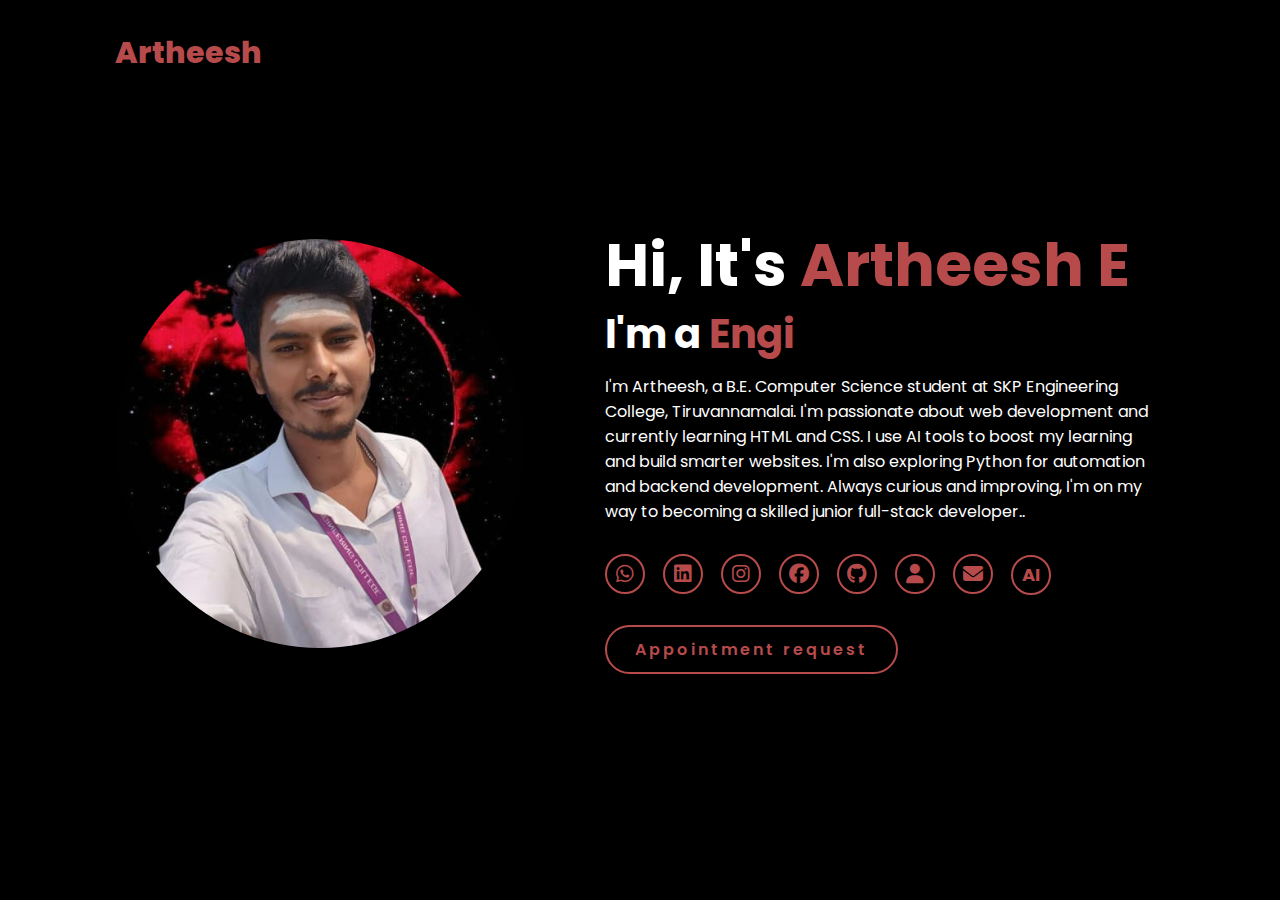
<file: Artheesh Appointment request/index.html>
<!DOCTYPE html>
<html lang="en">
<head>
    <meta charset="UTF-8">
    <meta name="viewport" content="width=device-width, initial-scale=1.0">
    <link rel="stylesheet" href="https://cdnjs.cloudflare.com/ajax/libs/font-awesome/6.5.2/css/all.min.css">
    <link rel="stylesheet" href="style.css">
    <title>Artheesh Portfolio</title>
</head>
<body>
    <header>
        <a href="12" class="logo">Artheesh</a>
        <div class="hamburger">
            <i class="fas fa-bars"></i>
        </div> 
        </header>
        <section class="home">
        <div class="home-img">
            <img src="10.jpg" alt="">
         <a href="12" class="logo"></a>
        </div>
        <div class="home-content">
            <h1>Hi, It's <span>Artheesh E</span></h1>
            <h3 class="typing-text">I'm a <span id="typing"></span></h3>
            <p>I'm Artheesh, a B.E. Computer Science student at SKP Engineering College, Tiruvannamalai. I'm passionate about web development and currently learning HTML and CSS. I use AI tools to boost my learning and build smarter websites. I'm also exploring Python for automation and backend development. Always curious and improving, I'm on my way to becoming a skilled junior full-stack developer..</p>
            <div class="social-icons">
                 <a href="https://wa.me/qr/3GW3UJ4W5OEGH1"><i class="fa-brands fa-whatsapp"></i></a>
                 <a href="https://www.linkedin.com/in/artheesh1122003?utm_source=share&utm_campaign=share_via&utm_content=profile&utm_medium=android_app"><i class="fa-brands fa-linkedin"></i></a>
                 <a href="https://www.instagram.com/artheesh1122003?igsh=MWdlYzVpN3MxbXkydA=="><i class="fa-brands fa-instagram"></i></a>
                 <a href="https://www.facebook.com/eartheesh.artheesh?mibextid=ZbWKwL"><i class="fa-brands fa-facebook"></i></a>
                 <a href="https://github.com/"><i class="fa-brands fa-github"></i></a>
                 <a href="https://artheesh1122003.netlify.app"><i class="fa-solid fa-user"></i></a>
                 <a href="https://mail.google.com/mail/u/0/#inbox?compose=new"><i class="fa-solid fa-envelope"></i></a>
                 <a href="https://www.jotform.com/agent/0196fde827e67c7ab200f0f87fda87f8921e"><span style="font-weight: bold; font-size: 18px;">AI</span></a>
            </div>
            <a href="https://www.jotform.com/agent/0196fde827e67c7ab200f0f87fda87f8921e" class="btn">Appointment request</a>
        </div>
    </section>
    <script src="script.js"></script>
</body>
</html>
</file>
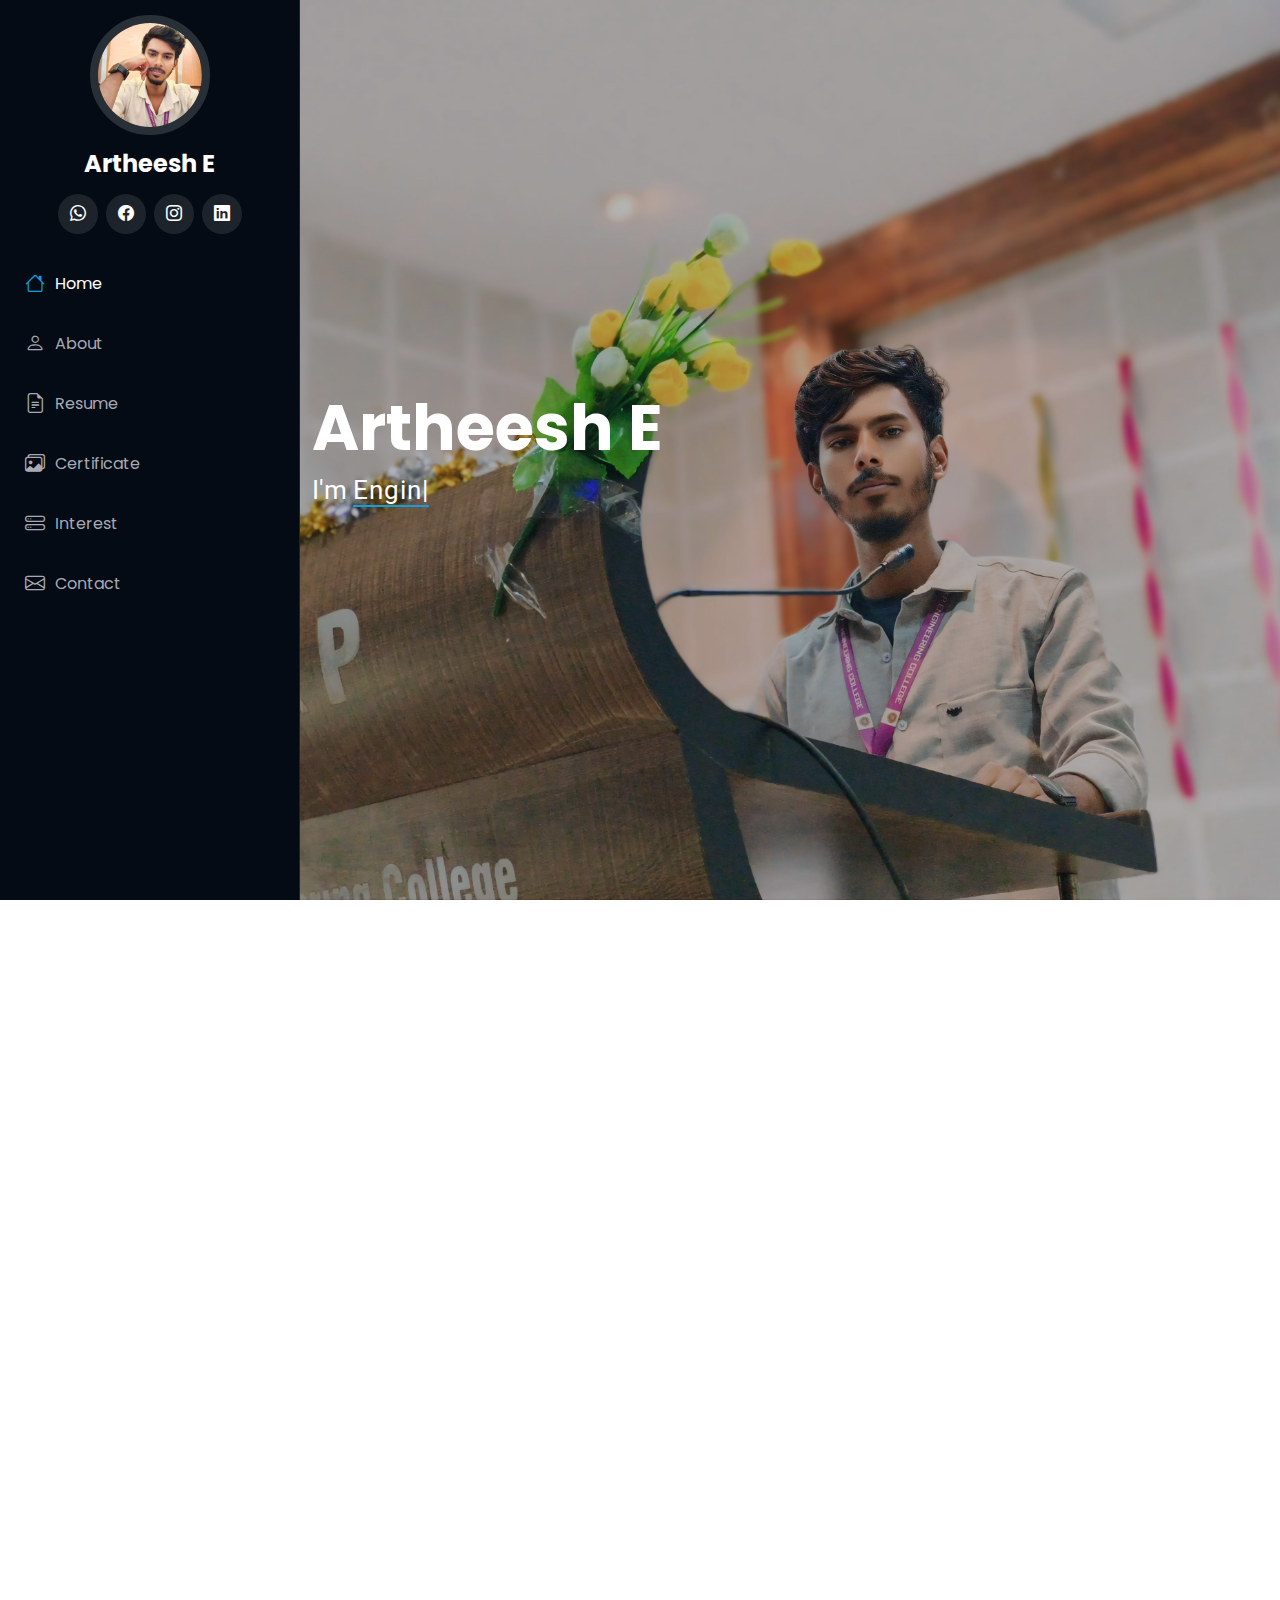
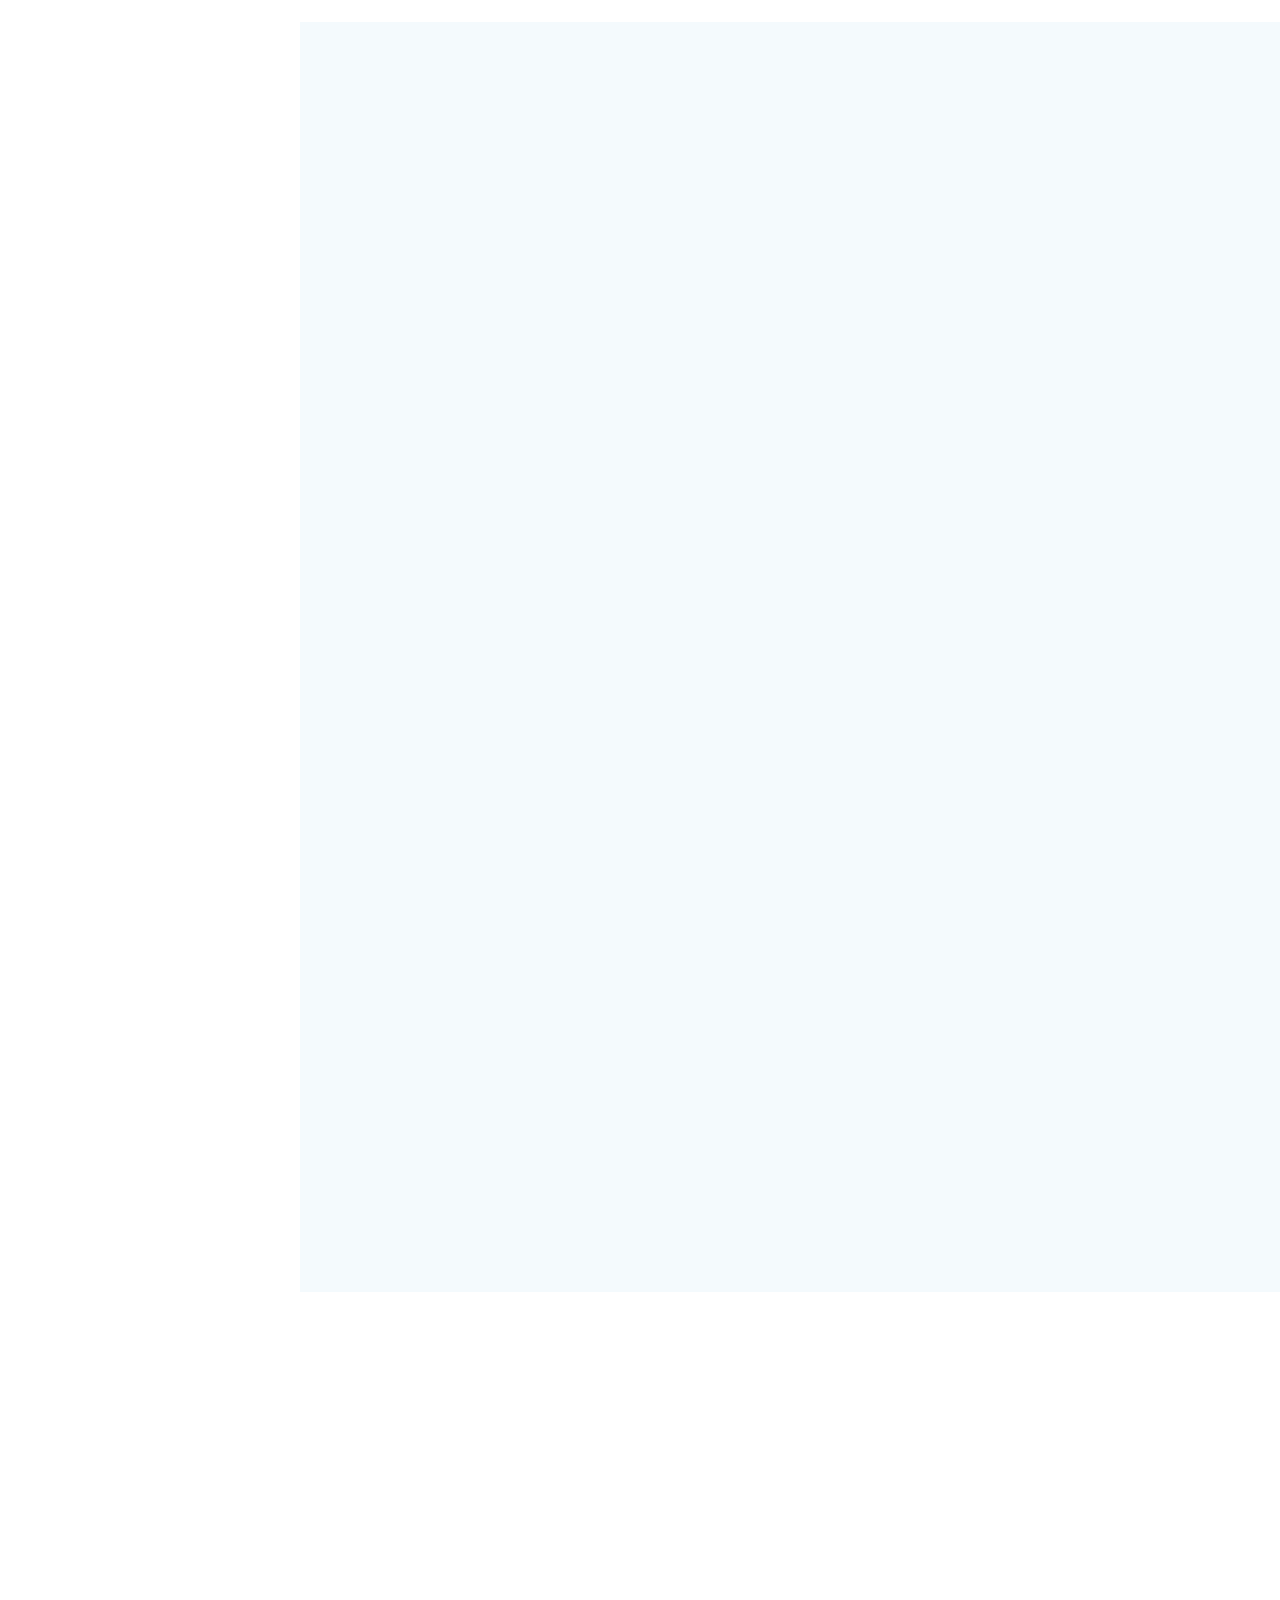
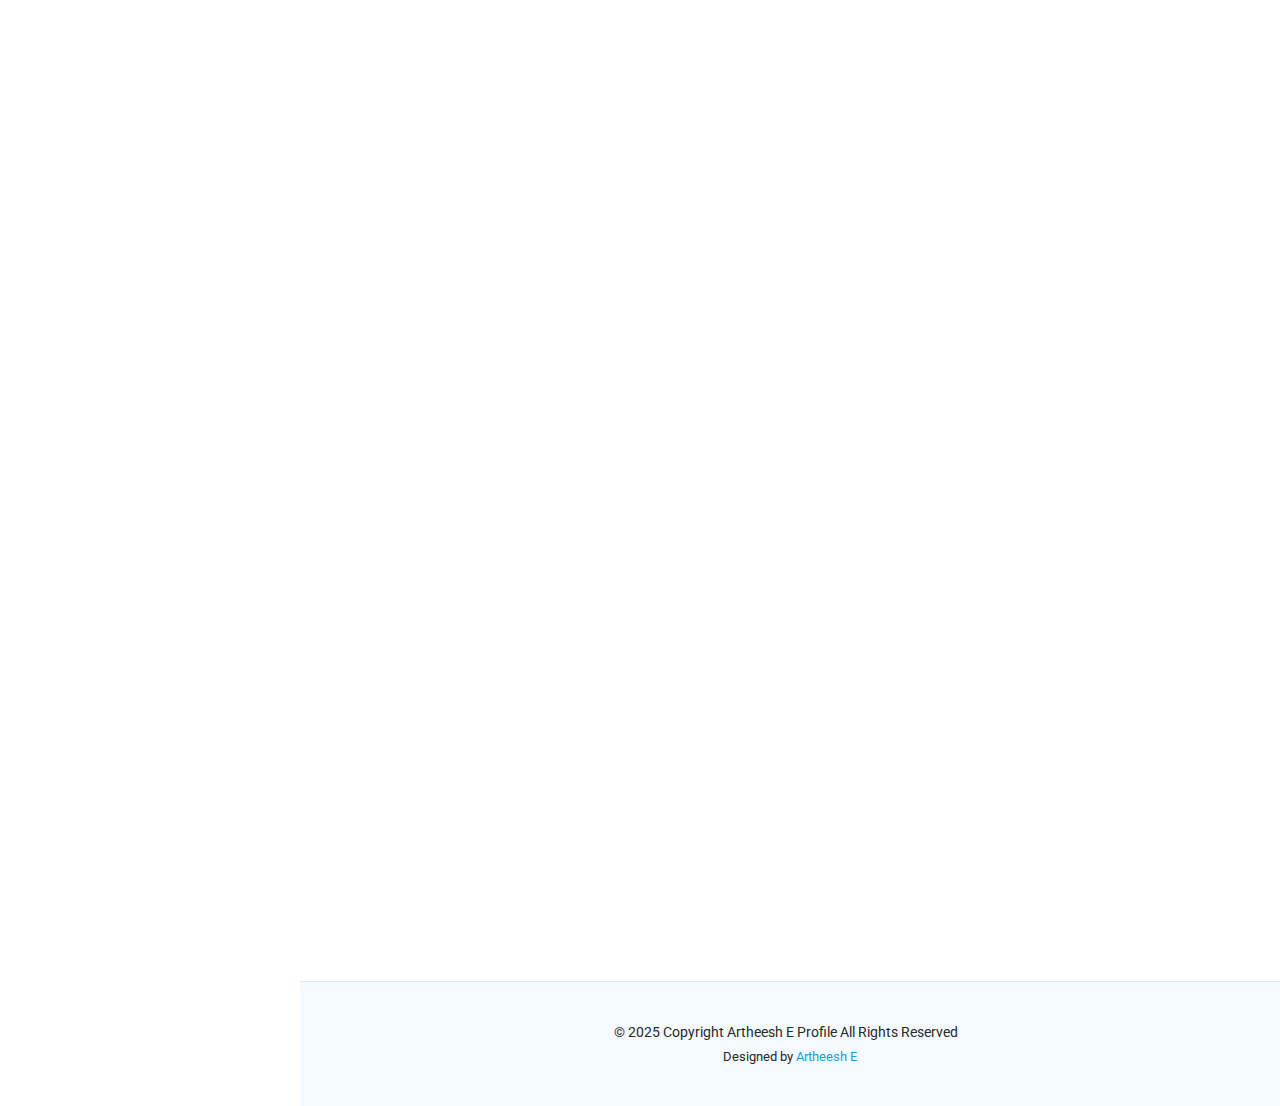
<file: Artheesh E profile/index.html>
<!DOCTYPE html>
<html lang="en">

<head>
  <meta charset="utf-8">
  <meta content="width=device-width, initial-scale=1.0" name="viewport">
  <title>Artheesh Profile</title>
  <meta content="" name="description">
  <meta content="" name="keywords">

  <!-- Favicons -->
  <link href="assets/img/favicon.png" rel="icon">
  <link href="assets/img/apple-touch-icon.png" rel="apple-touch-icon">

  <!-- Fonts -->
  <link href="https://fonts.googleapis.com" rel="preconnect">
  <link href="https://fonts.gstatic.com" rel="preconnect" crossorigin>
  <link
    href="https://fonts.googleapis.com/css2?family=Roboto:ital,wght@0,100;0,300;0,400;0,500;0,700;0,900;1,100;1,300;1,400;1,500;1,700;1,900&family=Poppins:ital,wght@0,100;0,200;0,300;0,400;0,500;0,600;0,700;0,800;0,900;1,100;1,200;1,300;1,400;1,500;1,600;1,700;1,800;1,900&family=Raleway:ital,wght@0,100;0,200;0,300;0,400;0,500;0,600;0,700;0,800;0,900;1,100;1,200;1,300;1,400;1,500;1,600;1,700;1,800;1,900&display=swap"
    rel="stylesheet">

  <!-- Vendor CSS Files -->
  <link href="assets/vendor/bootstrap/css/bootstrap.min.css" rel="stylesheet">
  <link href="assets/vendor/bootstrap-icons/bootstrap-icons.css" rel="stylesheet">
  <link href="assets/vendor/aos/aos.css" rel="stylesheet">
  <link href="assets/vendor/glightbox/css/glightbox.min.css" rel="stylesheet">
  <link href="assets/vendor/swiper/swiper-bundle.min.css" rel="stylesheet">

  <!-- Main CSS File -->
  <link href="assets/css/main.css" rel="stylesheet">

  <!-- =======================================================
  * Template Name: iPortfolio
  * Template URL: https://bootstrapmade.com/iportfolio-bootstrap-portfolio-websites-template/
  * Updated: Jun 29 2024 with Bootstrap v5.3.3
  * Author: BootstrapMade.com
  * License: https://bootstrapmade.com/license/
  ======================================================== -->
</head>

<body class="index-page">

  <header id="header" class="header dark-background d-flex flex-column">
    <i class="header-toggle d-xl-none bi bi-list"></i>

    <div class="profile-img">
      <img src="assets/img/1.jpg" alt="" class="img-fluid rounded-circle">
    </div>

    <a href="index.html" class="logo d-flex align-items-center justify-content-center">
      <!-- Uncomment the line below if you also wish to use an image logo -->
      <!-- <img src="assets/img/logo.png" alt=""> -->
      <h1 class="sitename">Artheesh E</h1>
    </a>

    <div class="social-links text-center">
      <a href="https://wa.me/qr/3GW3UJ4W5OEGH1" class="whatsapp" target="_blank"><i class="bi bi-whatsapp"></i></a>
      <a href="https://www.facebook.com/eartheesh.artheesh?mibextid=ZbWKwL" target="_blank"><i
          class="bi bi-facebook"></i></a>
      <a href="https://www.instagram.com/artheesh1122003?utm_source=qr&igsh=MWdlYzVpN3MxbXkydA==" target="_blank"><i
          class="bi bi-instagram"></i></a>
      <a href="https://www.linkedin.com/in/artheesh1122003?utm_source=share&utm_campaign=share_via&utm_content=profile&utm_medium=android_app"
        target="_blank"><i class="bi bi-linkedin"></i></a>
    </div>

    <nav id="navmenu" class="navmenu">
      <ul>
        <li><a href="#hero" class="active"><i class="bi bi-house navicon"></i>Home</a></li>
        <li><a href="#about"><i class="bi bi-person navicon"></i> About</a></li>
        <li><a href="#resume"><i class="bi bi-file-earmark-text navicon"></i> Resume</a></li>
        <li><a href="#portfolio"><i class="bi bi-images navicon"></i> Certificate</a></li>
        <li><a href="#interest"><i class="bi bi-hdd-stack navicon"></i> Interest</a></li>

        <li><a href="#contact"><i class="bi bi-envelope navicon"></i> Contact</a></li>
      </ul>
    </nav>

  </header>

  <main class="main">

    <!-- Hero Section -->
    <section id="hero" class="hero section dark-background">

      <img src="assets/img/2.jpg" alt="" data-aos="fade-in" class="">

      <div class="container" data-aos="fade-up" data-aos-delay="100">
        <h2>Artheesh E</h2>
        <p>I'm <span class="typed"
            data-typed-items="Engineering Student, Junior Full Stack Developer, AI Enthusiast"></span><span
            class="typed-cursor typed-cursor--blink" aria-hidden="true"></span><span
            class="typed-cursor typed-cursor--blink" aria-hidden="true"></span></p>
      </div>



    </section><!-- /Hero Section -->

    <!-- About Section -->
    <section id="about" class="about section">

      <!-- Section Title -->
      <div class="container section-title" data-aos="fade-up">
        <h2>About</h2>
        <p>I'm Artheesh, a B.E. Computer Science student at SKP Engineering College, Tiruvannamalai.
          I'm passionate about web development and currently mastering HTML, CSS, and full-stack technologies.
          I leverage AI tools to accelerate my learning and build smarter, more efficient websites.
          I'm also exploring Python for automation and backend development.
          Always curious and improving, I'm on my way to becoming a skilled Full Stack Developer.</p>
      </div><!-- End Section Title -->

      <div class="container" data-aos="fade-up" data-aos-delay="100">

        <div class="row gy-4 justify-content-center">
          <div class="col-lg-4">
            <img src="assets/img/3.jpg" class="img-fluid" alt="">
          </div>
          <div class="col-lg-8 content">
            <h2>Web Developer.</h2>
            <p class="fst-italic py-3">
              B.E. Computer Science Engineering student and aspiring Full Stack Developer, integrating AI tools for
              modern web solutions.
            </p>
            <div class="row">
              <div class="col-lg-6">
                <ul>
                  <li><i class="bi bi-chevron-right"></i> <strong>Birthday:</strong> <span>1 Dec 2003</span></li>
                  <li><i class="bi bi-chevron-right"></i> <strong>Website:</strong> <span>N/A</span></li>
                  <li><i class="bi bi-chevron-right"></i> <strong>Phone:</strong> <span>+91 805697922X</span></li>
                  <li><i class="bi bi-chevron-right"></i> <strong>City:</strong> <span>Tiruvannamalai, India</span></li>
                </ul>
              </div>
              <div class="col-lg-6">
                <ul>
                  <li><i class="bi bi-chevron-right"></i> <strong>Age:</strong> <span>21</span></li>
                  <li><i class="bi bi-chevron-right"></i> <strong>Degree:</strong> <span>BE-computer science</span></li>
                  <li><i class="bi bi-chevron-right"></i> <strong>Email:</strong> <span>artheesh1122003@gmail.com</span>
                  </li>
                </ul>
              </div>
            </div>
            <p class="py-3">
              Connect with me on LinkedIn or Instagram to see my latest projects and updates.
            </p>
          </div>
        </div>

      </div>

    </section><!-- /About Section -->



    <!-- Skills Section -->
    <section id="skills" class="skills section light-background">

      <!-- Section Title -->
      <div class="container section-title" data-aos="fade-up">
        <h2>Skills</h2>
        <p>My learning skills</p>
      </div><!-- End Section Title -->

      <div class="container" data-aos="fade-up" data-aos-delay="100">

        <div class="row skills-content skills-animation">

          <div class="col-lg-6">

            <div class="progress">
              <span class="skill"><span>HTML</span> <i class="val">100%</i></span>
              <div class="progress-bar-wrap">
                <div class="progress-bar" role="progressbar" aria-valuenow="100" aria-valuemin="0" aria-valuemax="100">
                </div>
              </div>
            </div><!-- End Skills Item -->

            <div class="progress">
              <span class="skill"><span>CSS</span> <i class="val">90%</i></span>
              <div class="progress-bar-wrap">
                <div class="progress-bar" role="progressbar" aria-valuenow="90" aria-valuemin="0" aria-valuemax="100">
                </div>
              </div>
            </div><!-- End Skills Item -->

            <div class="progress">
              <span class="skill"><span>JavaScript</span> <i class="val">75%</i></span>
              <div class="progress-bar-wrap">
                <div class="progress-bar" role="progressbar" aria-valuenow="75" aria-valuemin="0" aria-valuemax="100">
                </div>
              </div>
            </div><!-- End Skills Item -->

          </div>

          <div class="col-lg-6">

            <div class="progress">
              <span class="skill"><span>Python</span> <i class="val">80%</i></span>
              <div class="progress-bar-wrap">
                <div class="progress-bar" role="progressbar" aria-valuenow="80" aria-valuemin="0" aria-valuemax="100">
                </div>
              </div>
            </div><!-- End Skills Item -->

            <div class="progress">
              <span class="skill"><span>Microsoft windows service</span> <i class="val">90%</i></span>
              <div class="progress-bar-wrap">
                <div class="progress-bar" role="progressbar" aria-valuenow="90" aria-valuemin="0" aria-valuemax="100">
                </div>
              </div>
            </div><!-- End Skills Item -->

            <div class="progress">
              <span class="skill"><span>Other programming language</span> <i class="val">55%</i></span>
              <div class="progress-bar-wrap">
                <div class="progress-bar" role="progressbar" aria-valuenow="55" aria-valuemin="0" aria-valuemax="100">
                </div>
              </div>
            </div><!-- End Skills Item -->

          </div>

        </div>

      </div>

    </section><!-- /Skills Section -->

    <!-- Resume Section -->
    <section id="resume" class="resume section">

      <!-- Section Title -->
      <div class="container section-title" data-aos="fade-up">
        <h2>Resume</h2>
        <p>I am Artheesh, Computer Science Engineering student at SKP Engineering College.
          Passionate about web development and artificial intelligence with hands-on experience in both.</p>
        <div class="mt-3">
          <a href="https://drive.google.com/file/d/1NbQiujJIbe9gvQd9UzN8UDp9lLX02egq/view?usp=sharing" class="btn btn-primary"><i class="bi bi-download"></i> Download Resume</a>
        </div>
      </div><!-- End Section Title -->

      <div class="container">

        <div class="row">

          <div class="col-lg-6" data-aos="fade-up" data-aos-delay="100">
            <h3 class="resume-title">Sumary</h3>

            <div class="resume-item pb-0">
              <h4>E.Artheesh S/O K.Elumalai</h4>
              <p><em>I am Artheesh, Computer Science Engineering student at SKP Engineering College.
                  Passionate about web development and artificial intelligence with hands-on experience in both.</em>
              </p>
              <ul>
                <li>Tamil nadu Tiruvannamalai </li>
                <li>91+805697922?</li>
                <li>artheesh1122003@gmail.com</li>
              </ul>
            </div><!-- Edn Resume Item -->

            <h3 class="resume-title">Education</h3>
            <div class="resume-item">
              <h4>UG undergraduate degree</h4>
              <h5>2023-2027</h5>
              <p><em>SKP Institute of Technology</em></p>
              <p>As I am joining engineering course CSE computer science engineering</p>
            </div><!-- Edn Resume Item -->

            <div class="resume-item">
              <h4>10th &amp;12th</h4>
              <p><em>2019-2020 = 10th 58%</em></p>
              <p><em> 2021-2022 = 12th 54%</em></p>
              <p>I am studying 6th standard Ramana maharishi loyola school after I am continuing GHSS-Ammapalayam School
                I am completed 10th 11th 12th successful</p>
            </div><!-- Edn Resume Item -->

          </div>

          <div class="col-lg-6" data-aos="fade-up" data-aos-delay="200">
            <h3 class="resume-title">Professional Experience</h3>
            <div class="resume-item">
              <h4>Marketing management assistant</h4>
              <h5>2022 - Present</h5>
              <p><em>Experion,Chengram </em></p>
              <ul>
                <li>The company name is VRS flower</li>
                <li>As I am joining that company flower market strategy how will we execute . </li>
                <li>That company my experience is 13 months</li>
                <li>Overall that company was good and also my salary 5k to 8k per month</li>
              </ul>
            </div><!-- Edn Resume Item -->

            <div class="resume-item">
              <h4>Computer service</h4>
              <h5>2022</h5>
              <p><em>Experion,Chengram </em></p>
              <ul>
                <li>I am joining Anand computer centre it is hard work software service centre</li>
                <li>It is based on all type of computers and all type of softwares related issue service</li>
                <li>As I am working on 2 hours are 3 hours</li>
                <li>Per month salary 3k overall my experience will be gain</li>
              </ul>
            </div><!-- Edn Resume Item -->

          </div>

        </div>

      </div>

    </section><!-- /Resume Section -->

    <!-- Portfolio Section -->
    <section id="portfolio" class="portfolio section light-background">

      <!-- Section Title -->
      <div class="container section-title" data-aos="fade-up">
        <h2>Certificate</h2>
        <p>Achievements of certificates courses.</p>
      </div><!-- End Section Title -->
      <div class="container">

        <div class="isotope-layout" data-default-filter="*" data-layout="masonry" data-sort="original-order">

          <ul class="portfolio-filters isotope-filters" data-aos="fade-up" data-aos-delay="100">
            <li data-filter="*" class="filter-active">All</li>
          </ul><!-- End Portfolio Filters -->

          <div class="row gy-4 isotope-container" data-aos="fade-up" data-aos-delay="200">

            <div class="col-lg-4 col-md-6 portfolio-item isotope-item filter-app">
              <div class="portfolio-content h-100">
                <img src="assets/img/portfolio/1.jpg" class="img-fluid" alt="">
                <div class="portfolio-info">
                  <p>Great learning programming basics</p>

                </div>
              </div>
            </div><!-- End Portfolio Item -->

            <div class="col-lg-4 col-md-6 portfolio-item isotope-item filter-product">
              <div class="portfolio-content h-100">
                <img src="assets/img/portfolio/2.jpg" class="img-fluid" alt="">
                <div class="portfolio-info">
                  <p>TATA TCSion career edge-young professional</p>
                </div>
              </div>
            </div><!-- End Portfolio Item -->

            <div class="col-lg-4 col-md-6 portfolio-item isotope-item filter-branding">
              <div class="portfolio-content h-100">
                <img src="assets/img/portfolio/3.jpg" class="img-fluid" alt="">
                <div class="portfolio-info">
                  <p>Apex Codeathan 24</p>
                </div>
              </div>
            </div><!-- End Portfolio Item -->

            <div class="col-lg-4 col-md-6 portfolio-item isotope-item filter-books">
              <div class="portfolio-content h-100">
                <img src="assets/img/portfolio/4.jpg" class="img-fluid" alt="">
                <div class="portfolio-info">
                  <p>Quad Cybe
                    Challenge</p>
                </div>
              </div>
            </div><!-- End Portfolio Item -->

            <div class="col-lg-4 col-md-6 portfolio-item isotope-item filter-app">
              <div class="portfolio-content h-100">
                <img src="assets/img/portfolio/5.jpg" class="img-fluid" alt="">
                <div class="portfolio-info">
                  <p>JCI TIRUVANNAMALAI TEMPLE CITY</p>
                </div>
              </div>
            </div><!-- End Portfolio Item -->

            <div class="col-lg-4 col-md-6 portfolio-item isotope-item filter-product">
              <div class="portfolio-content h-100">
                <img src="assets/img/portfolio/6.jpg" class="img-fluid" alt="">
                <div class="portfolio-info">
                  <p>TATA TCsion</p>
                </div>
              </div>
            </div><!-- End Portfolio Item -->

            <div class="col-lg-4 col-md-6 portfolio-item isotope-item filter-branding">
              <div class="portfolio-content h-100">
                <img src="assets/img/portfolio/7.jpg" class="img-fluid" alt="">
                <div class="portfolio-info">
                  <p>Department of Management Studies (MBA)</p>
                </div>
              </div>
            </div><!-- End Portfolio Item -->

            <div class="col-lg-4 col-md-6 portfolio-item isotope-item filter-books">
              <div class="portfolio-content h-100">
                <img src="assets/img/portfolio/8.jpg" class="img-fluid" alt="">
                <div class="portfolio-info">
                  <p>Infoss
                    Navigate your next</p>
                </div>
              </div>
            </div><!-- End Portfolio Item -->

            <div class="col-lg-4 col-md-6 portfolio-item isotope-item filter-app">
              <div class="portfolio-content h-100">
                <img src="assets/img/portfolio/9.jpg" class="img-fluid" alt="">
                <div class="portfolio-info">
                  <p>HTML</p>
                </div>
              </div>
            </div><!-- End Portfolio Item -->

            <div class="col-lg-4 col-md-6 portfolio-item isotope-item filter-product">
              <div class="portfolio-content h-100">
                <img src="assets/img/portfolio/10.jpg" class="img-fluid" alt="">
                <div class="portfolio-info">
                  <p>Software Testing Tutorial</p>
                </div>
              </div>
            </div><!-- End Portfolio Item -->

            <div class="col-lg-4 col-md-6 portfolio-item isotope-item filter-branding">
              <div class="portfolio-content h-100">
                <img src="assets/img/portfolio/11.jpg" class="img-fluid" alt="">
                <div class="portfolio-info">
                  <p>Hacker X</p>
                </div>
              </div>
            </div><!-- End Portfolio Item -->

            <div class="col-lg-4 col-md-6 portfolio-item isotope-item filter-books">
              <div class="portfolio-content h-100">
                <img src="assets/img/portfolio/12.jpg" class="img-fluid" alt="">
                <div class="portfolio-info">
                  <p>OOPS</p>
                </div>
              </div>
            </div><!-- End Portfolio Item -->

          </div><!-- End Portfolio Container -->

        </div>

      </div>

    </section><!-- /Portfolio Section -->

    <!-- Services Section -->

    <section id="interest" class="services section">

      <!-- Section Title -->
      <div class="container section-title" data-aos="fade-up">
        <h2>Interest</h2>
        <p>Providing high-quality digital solutions tailored to your needs.</p>
      </div><!-- End Section Title -->

      <div class="container">

        <div class="row gy-4">

          <div class="col-lg-4 col-md-6 service-item d-flex" data-aos="fade-up" data-aos-delay="100">
            <div class="icon flex-shrink-0"><i class="bi bi-briefcase"></i></div>
            <div>
              <h4 class="title"><a href="service-details.html" class="stretched-link">Web Development</a></h4>
              <p class="description">Building responsive and dynamic websites using HTML, CSS, and modern web
                technologies.</p>
            </div>
          </div>
          <!-- End Service Item -->

          <div class="col-lg-4 col-md-6 service-item d-flex" data-aos="fade-up" data-aos-delay="200">
            <div class="icon flex-shrink-0"><i class="bi bi-card-checklist"></i></div>
            <div>
              <h4 class="title"><a href="service-details.html" class="stretched-link">AI Integration</a></h4>
              <p class="description">Leveraging AI tools to enhance web functionality and development workflows.</p>
            </div>
          </div><!-- End Service Item -->

          <div class="col-lg-4 col-md-6 service-item d-flex" data-aos="fade-up" data-aos-delay="300">
            <div class="icon flex-shrink-0"><i class="bi bi-bar-chart"></i></div>
            <div>
              <h4 class="title"><a href="service-details.html" class="stretched-link">OS & Hardware Support</a></h4>
              <p class="description">Expert assistance with Microsoft Windows services, system optimization, and
                hardware management.</p>
            </div>
          </div><!-- End Service Item -->

        </div>

      </div>

    </section><!-- /Services Section -->



    <!-- Contact Section -->
    <section id="contact" class="contact section">

      <!-- Section Title -->
      <div class="container section-title" data-aos="fade-up">
        <h2>Contact</h2>
      </div><!-- End Section Title -->

      <div class="container" data-aos="fade-up" data-aos-delay="100">

        <div class="row gy-4">

          <div class="col-lg-5">

            <div class="info-wrap">
              <div class="info-item d-flex" data-aos="fade-up" data-aos-delay="200">
                <i class="bi bi-geo-alt flex-shrink-0"></i>
                <div>
                  <h3>Address</h3>
                  <p>7VHF+X72, Pinjur R.F., Tamil Nadu 606704</p>
                </div>
              </div><!-- End Info Item -->

              <div class="info-item d-flex" data-aos="fade-up" data-aos-delay="300">
                <i class="bi bi-telephone flex-shrink-0"></i>
                <div>
                  <h3>Call Us</h3>
                  <p>+91 80569 7922X</p>
                </div>
              </div><!-- End Info Item -->

              <div class="info-item d-flex" data-aos="fade-up" data-aos-delay="400">
                <i class="bi bi-envelope flex-shrink-0"></i>
                <div>
                  <h3>Email Us</h3>
                  <p>artheesh1122003@gmail.com</p>
                </div>
              </div><!-- End Info Item -->

              <iframe
                src="https://www.google.com/maps/embed?pb=!1m18!1m12!1m3!1d31190.13404558066!2d79.0560!3d12.2319!2m3!1f0!2f0!3f0!3m2!1i1024!2i768!4f13.1!3m3!1m2!1s0x3bacc08434237f01%3A0x627d30f306041c2c!2sTiruvannamalai%2C%20Tamil%20Nadu!5e0!3m2!1sen!2sin!4v1709255655555!5m2!1sen!2sin"
                frameborder="0" style="border:0; width: 100%; height: 270px;" allowfullscreen="" loading="lazy"
                referrerpolicy="no-referrer-when-downgrade"></iframe>
            </div>
          </div>

          <div class="col-lg-7">
            <div class="php-email-form d-flex align-items-center justify-content-center" data-aos="fade-up"
              data-aos-delay="200" style="height: 100%; min-height: 300px;">
              <div class="text-center">
                <h3>Ready to get started?</h3>
                <p class="mb-4">
                  Click the button below to request an appointment.<br><br>
                  <em>Note: Please avoid using normal call contact, as my mobile is switched off or not reachable 90% of
                    the time.<br>
                    If you have an emergency, please contact via WhatsApp; otherwise, please request an
                    appointment.</em><br><br>
                  Thank you for visiting and spending your valuable time.<br>
                  Thanks for contacting Artheesh.
                </p>
                <a href="https://artheeshappointmentrequest.netlify.app/" class="appointment-btn">Request
                  Appointment</a>
              </div>
            </div>
          </div><!-- End Contact Form -->

        </div>

      </div>

    </section><!-- /Contact Section -->

  </main>

  <footer id="footer" class="footer position-relative light-background">

    <div class="container">
      <div class="copyright text-center ">
        <p> <span>© 2025 Copyright Artheesh E Profile All Rights Reserved</span> <strong class="px-1 sitename"></strong>
          <span></span>
        </p>
      </div>
      <div class="credits" <!-- All the links in the footer should remain intact.-->
        <!-- You can delete the links only if you've purchased the pro version. -->
        <!-- Licensing information: https://bootstrapmade.com/license/ -->
        <!-- Purchase the pro version with working PHP/AJAX contact form: [buy-url] -->
        Designed by <a href="">Artheesh E</a>
      </div>
    </div>

  </footer>

  <!-- Scroll Top -->
  <a href="#" id="scroll-top" class="scroll-top d-flex align-items-center justify-content-center"><i
      class="bi bi-arrow-up-short"></i></a>

  <!-- Preloader -->
  <div id="preloader"></div>

  <!-- Vendor JS Files -->
  <script src="assets/vendor/bootstrap/js/bootstrap.bundle.min.js"></script>
  <script src="assets/vendor/php-email-form/validate.js"></script>
  <script src="assets/vendor/aos/aos.js"></script>
  <script src="assets/vendor/typed.js/typed.umd.js"></script>
  <script src="assets/vendor/purecounter/purecounter_vanilla.js"></script>
  <script src="assets/vendor/waypoints/noframework.waypoints.js"></script>
  <script src="assets/vendor/glightbox/js/glightbox.min.js"></script>
  <script src="assets/vendor/imagesloaded/imagesloaded.pkgd.min.js"></script>
  <script src="assets/vendor/isotope-layout/isotope.pkgd.min.js"></script>
  <script src="assets/vendor/swiper/swiper-bundle.min.js"></script>

  <!-- Main JS File -->
  <script src="assets/js/main.js"></script>

</body>

</html>
</file>
<file: Artheesh Appointment request/style.css>
@import url('https://fonts.googleapis.com/css2?family=Poppins:wght@100;200;300;400;500;600&display=swap');

* {
    margin: 0;
    padding: 0;
    box-sizing: border-box;
    text-decoration: none;
    border: none;
    outline: none;
    font-family: 'Poppins', sans-serif;
}

html {
    font-size: 62.5%;
}

body {
    width: 100%;
    height: 100vh;
    overflow-x: hidden;
    background-color: black;
    color: white;
}

header {
    margin-top: 20px;
    position: fixed;
    top: 0;
    left: 0;
    width: 100%;
    padding: 1rem 9%;
    background-color: black;
    filter: drop-shadow(10px);
    display: flex;
    justify-content: space-between;
    align-items: center;
    z-index: 100;
}


















.logo {
    font-size: 3rem;
    color: #b74b4b;
    font-weight: 800;
    cursor: pointer;
    transition: 0.5s ease;
}

.logo:hover {
    transform: scale(1.1);
}

.hamburger {
    display: none;
    cursor: pointer;
    font-size: 2.5rem;
    color: white;
}

nav a {
    font-size: 1.8rem;
    color: white;
    margin-left: 4rem;
    font-weight: 500;
    transition: 0.3s ease;
    border-bottom: 3px solid transparent;
}

nav a:hover,
nav a.active {
    color: #b74b4b;
    border-bottom: 3px solid #b74b4b;
}














@media(max-width:995px) {
    .hamburger {
        display: block;
    }

    nav {
        position: absolute;
        display: none;
        top: 5rem;
        right: 0;
        width: 40%;
        border-left: 3px solid #b74b4b;
        border-bottom: 3px solid #b74b4b;
        border-bottom-left-radius: 2rem;
        padding: 1rem solid;
        background-color: #161616;
        border-top: 0.1rem solid rgba(0, 0, 0, 0.1);
    }

    nav.active {
        display: block;
    }

    nav a {
        display: block;
        font-size: 2rem;
        margin: 3rem 0;
    }

    nav a:hover,
    nav a.active {
        padding: 1rem;
        border-radius: 0.5rem;
        border-bottom: 0.5rem solid #b74b4b;
    }
}
















section {
    min-height: 100vh;
    padding: 5rem 9% 5rem;
}

.home {
    display: flex;
    justify-content: center;
    align-items: center;
    gap: 8rem;
    background-color: black;
}

.home .home-content h1 {
    font-size: 6rem;
    font-weight: 700;
    line-height: 1.3;
}

span {
    color: #b74b4b;
}

.home-content h3 {
    font-size: 4rem;
    margin-bottom: 1rem;
    font-weight: 700;
}

.home-content p {
    font-size: 1.6rem;
}

.home-img {
    border-radius: 50%;
}






















.home-img img {
    position: relative;
    width: 32vw;
    border-radius: 50%;
    box-shadow: 0 0 25px solid #b74b4b;
    cursor: pointer;
    transition: 0.2s linear;
}

.home-img img:hover {
    font-size: 1.8rem;
    font-weight: 500;
}

.social-icons a {
    display: inline-flex;
    justify-content: center;
    align-items: center;
    width: 4rem;
    height: 4rem;
    background-color: transparent;
    border: 0.2rem solid #b74b4b;
    font-size: 2rem;
    border-radius: 50%;
    margin: 3rem 1.5rem 3rem 0;
    transition: 0.3s ease;
    color: #b74b4b;
}

.social-icons a:hover {
    color: black;
    transform: scale(1.3) translateY(-5px);
    background-color: #b74b4b;
    box-shadow: 0 0 25px #b74b4b;
}


















.btn {
    display: inline-block;
    padding: 1rem 2.8rem;
    background-color: black;
    border-radius: 4rem;
    font-size: 1.6rem;
    color: #b74b4b;
    letter-spacing: 0.3rem;
    font-weight: 600;
    border: 2px solid #b74b4b;
    transition: 0.3s ease;
    cursor: pointer;
}

.btn:hover {
    transform: scale3d(1.03);
    background-color: #b74b4b;
    color: black;
    box-shadow: 0 0 25px #b74b4b;
}




















@media (max-width: 1000px) {
    .home {
        gap: 4rem;
    }
}

@media(max-width:995px) {
    .home {
        flex-direction: column;
        margin: 5rem 4rem;
    }

    .home .home-content h3 {
        font-size: 2.5rem;
    }

    .home-content h1 {
        font-size: 5rem;
    }

    .home-img img {
        width: 70vw;
        margin-top: 4rem;
    }
}
</file>
<file: Artheesh E profile/assets/css/main.css>
/**
* Template Name: iPortfolio
* Template URL: https://bootstrapmade.com/iportfolio-bootstrap-portfolio-websites-template/
* Updated: Jun 29 2024 with Bootstrap v5.3.3
* Author: BootstrapMade.com
* License: https://bootstrapmade.com/license/
*/

/*--------------------------------------------------------------
# Font & Color Variables
# Help: https://bootstrapmade.com/color-system/
--------------------------------------------------------------*/
/* Fonts */
:root {
  --default-font: "Roboto",  system-ui, -apple-system, "Segoe UI", Roboto, "Helvetica Neue", Arial, "Noto Sans", "Liberation Sans", sans-serif, "Apple Color Emoji", "Segoe UI Emoji", "Segoe UI Symbol", "Noto Color Emoji";
  --heading-font: "Poppins",  sans-serif;
  --nav-font: "Poppins",  sans-serif;
}

/* Global Colors - The following color variables are used throughout the website. Updating them here will change the color scheme of the entire website */
:root { 
  --background-color: #ffffff; /* Background color for the entire website, including individual sections */
  --default-color: #272829; /* Default color used for the majority of the text content across the entire website */
  --heading-color: #050d18; /* Color for headings, subheadings and title throughout the website */
  --accent-color: #149ddd; /* Accent color that represents your brand on the website. It's used for buttons, links, and other elements that need to stand out */
  --surface-color: #ffffff; /* The surface color is used as a background of boxed elements within sections, such as cards, icon boxes, or other elements that require a visual separation from the global background. */
  --contrast-color: #ffffff; /* Contrast color for text, ensuring readability against backgrounds of accent, heading, or default colors. */
}

/* Nav Menu Colors - The following color variables are used specifically for the navigation menu. They are separate from the global colors to allow for more customization options */
:root {
  --nav-color: #a8a9b4;  /* The default color of the main navmenu links */
  --nav-hover-color: #ffffff; /* Applied to main navmenu links when they are hovered over or active */
  --nav-mobile-background-color: #040b14; /* Used as the background color for mobile navigation menu */
  --nav-dropdown-background-color: #040b14; /* Used as the background color for dropdown items that appear when hovering over primary navigation items */
  --nav-dropdown-color: #a8a9b4; /* Used for navigation links of the dropdown items in the navigation menu. */
  --nav-dropdown-hover-color: #ffffff; /* Similar to --nav-hover-color, this color is applied to dropdown navigation links when they are hovered over. */
}

/* Color Presets - These classes override global colors when applied to any section or element, providing reuse of the sam color scheme. */

.light-background {
  --background-color: #f4fafd;
  --surface-color: #ffffff;
}

.dark-background {
  --background-color: #040b14;
  --default-color: #ffffff;
  --heading-color: #ffffff;
  --surface-color: #151f2b;
  --contrast-color: #ffffff;
}

/* Smooth scroll */
:root {
  scroll-behavior: smooth;
}

/*--------------------------------------------------------------
# General Styling & Shared Classes
--------------------------------------------------------------*/
body {
  color: var(--default-color);
  background-color: var(--background-color);
  font-family: var(--default-font);
}

a {
  color: var(--accent-color);
  text-decoration: none;
  transition: 0.3s;
}

a:hover {
  color: color-mix(in srgb, var(--accent-color), transparent 25%);
  text-decoration: none;
}

h1,
h2,
h3,
h4,
h5,
h6 {
  color: var(--heading-color);
  font-family: var(--heading-font);
}

/* PHP Email Form Messages
------------------------------*/
.php-email-form .error-message {
  display: none;
  background: #df1529;
  color: #ffffff;
  text-align: left;
  padding: 15px;
  margin-bottom: 24px;
  font-weight: 600;
}

.php-email-form .sent-message {
  display: none;
  color: #ffffff;
  background: #059652;
  text-align: center;
  padding: 15px;
  margin-bottom: 24px;
  font-weight: 600;
}

.php-email-form .loading {
  display: none;
  background: var(--surface-color);
  text-align: center;
  padding: 15px;
  margin-bottom: 24px;
}

.php-email-form .loading:before {
  content: "";
  display: inline-block;
  border-radius: 50%;
  width: 24px;
  height: 24px;
  margin: 0 10px -6px 0;
  border: 3px solid var(--accent-color);
  border-top-color: var(--surface-color);
  animation: php-email-form-loading 1s linear infinite;
}

@keyframes php-email-form-loading {
  0% {
    transform: rotate(0deg);
  }

  100% {
    transform: rotate(360deg);
  }
}

/*--------------------------------------------------------------
# Global Header
--------------------------------------------------------------*/
.header {
  color: var(--default-color);
  background-color: var(--background-color);
  position: fixed;
  top: 0;
  left: 0;
  bottom: 0;
  padding: 0 15px;
  width: 300px;
  transition: all ease-in-out 0.3s;
  overflow-y: auto;
  z-index: 997;
  border-right: 1px solid color-mix(in srgb, var(--default-color), transparent 90%);
}

.header .profile-img img {
  margin: 15px auto;
  display: block;
  width: 120px;
  border: 8px solid color-mix(in srgb, var(--default-color), transparent 85%);
}

.header .logo {
  line-height: 1;
  margin-bottom: 15px;
}

.header .logo img {
  max-height: 32px;
  margin-right: 8px;
}

.header .logo h1 {
  font-size: 24px;
  margin: 0;
  font-weight: 700;
  color: var(--heading-color);
}

.header .social-links {
  margin: 0 0 20px 0;
}

.header .social-links a {
  font-size: 16px;
  display: inline-flex;
  align-items: center;
  justify-content: center;
  background: color-mix(in srgb, var(--default-color), transparent 90%);
  color: var(--default-color);
  margin: 0 2px;
  border-radius: 50%;
  text-align: center;
  width: 40px;
  height: 40px;
  transition: 0.3s;
}

.header .social-links a:hover {
  color: var(--contrast-color);
  background: var(--accent-color);
}

@media (min-width: 1200px) {

  .header~main,
  .header~#footer {
    margin-left: 300px;
  }
}

@media (max-width: 1199px) {
  .header {
    left: -100%;
  }
}

.header.header-show {
  left: 0;
}

.header .header-toggle {
  color: var(--contrast-color);
  background-color: var(--accent-color);
  font-size: 22px;
  display: flex;
  align-items: center;
  justify-content: center;
  width: 40px;
  height: 40px;
  border-radius: 50%;
  cursor: pointer;
  position: fixed;
  top: 15px;
  right: 15px;
  z-index: 9999;
  transition: background-color 0.3s;
}

.header .header-toggle:hover {
  color: var(--contrast-color);
  background-color: color-mix(in srgb, var(--accent-color) 90%, white 15%);
}

/*--------------------------------------------------------------
# Navigation Menu
--------------------------------------------------------------*/
.mobile-nav-toggle {
  display: none;
}

.navmenu {
  padding: 0;
  z-index: 9997;
}

.navmenu ul {
  list-style: none;
  padding: 0 0 20px 0;
  margin: 0;
}

.navmenu a,
.navmenu a:focus {
  color: var(--nav-color);
  padding: 15px 10px;
  font-family: var(--nav-font);
  font-size: 16px;
  font-weight: 400;
  display: flex;
  align-items: center;
  white-space: nowrap;
  transition: 0.3s;
  width: 100%;
}

.navmenu a .navicon,
.navmenu a:focus .navicon {
  font-size: 20px;
  margin-right: 10px;
}

.navmenu a .toggle-dropdown,
.navmenu a:focus .toggle-dropdown {
  font-size: 12px;
  line-height: 0;
  margin-left: auto;
  width: 30px;
  height: 30px;
  display: flex;
  align-items: center;
  justify-content: center;
  border-radius: 50%;
  transition: 0.3s;
  flex-shrink: 0;
  background-color: color-mix(in srgb, var(--accent-color), transparent 90%);
}

.navmenu a .toggle-dropdown:hover,
.navmenu a:focus .toggle-dropdown:hover {
  background-color: var(--accent-color);
  color: var(--contrast-color);
}

.navmenu a:hover,
.navmenu .active,
.navmenu .active:focus {
  color: var(--nav-hover-color);
}

.navmenu a:hover .navicon,
.navmenu .active .navicon,
.navmenu .active:focus .navicon {
  color: var(--accent-color);
}

.navmenu .active .toggle-dropdown,
.navmenu .active:focus .toggle-dropdown {
  background-color: var(--accent-color);
  color: var(--contrast-color);
  transform: rotate(180deg);
}

.navmenu .dropdown {
  display: block;
}

.navmenu .dropdown a,
.navmenu .dropdown a:focus {
  color: --nav-dropdown-color;
}

.navmenu .dropdown a:hover,
.navmenu .dropdown .active,
.navmenu .dropdown .active:focus {
  color: var(--nav-dropdown-hover-color);
}

.navmenu .dropdown ul {
  position: static;
  display: none;
  z-index: 99;
  padding: 5px 10px;
  margin: 5px 10px;
  background-color: var(--nav-dropdown-background-color);
  border: 1px solid color-mix(in srgb, var(--default-color), transparent 90%);
  box-shadow: none;
  transition: all 0.5s ease-in-out;
}

.navmenu .dropdown ul ul {
  background-color: rgba(33, 37, 41, 0.1);
}

.navmenu .dropdown>.dropdown-active {
  display: block;
  background-color: rgba(33, 37, 41, 0.03);
}

/*--------------------------------------------------------------
# Global Footer
--------------------------------------------------------------*/
.footer {
  color: var(--default-color);
  background-color: var(--background-color);
  font-size: 14px;
  padding: 40px 0;
  position: relative;
  border-top: 1px solid color-mix(in srgb, var(--default-color), transparent 90%);
}

.footer .copyright p {
  margin-bottom: 0;
}

.footer .credits {
  margin-top: 4px;
  font-size: 13px;
  text-align: center;
}

/*--------------------------------------------------------------
# Preloader
--------------------------------------------------------------*/
#preloader {
  position: fixed;
  inset: 0;
  z-index: 999999;
  overflow: hidden;
  background: var(--background-color);
  transition: all 0.6s ease-out;
}

#preloader:before {
  content: "";
  position: fixed;
  top: calc(50% - 30px);
  left: calc(50% - 30px);
  border: 6px solid #ffffff;
  border-color: var(--accent-color) transparent var(--accent-color) transparent;
  border-radius: 50%;
  width: 60px;
  height: 60px;
  animation: animate-preloader 1.5s linear infinite;
}

@keyframes animate-preloader {
  0% {
    transform: rotate(0deg);
  }

  100% {
    transform: rotate(360deg);
  }
}

/*--------------------------------------------------------------
# Scroll Top Button
--------------------------------------------------------------*/
.scroll-top {
  position: fixed;
  visibility: hidden;
  opacity: 0;
  right: 15px;
  bottom: -15px;
  z-index: 99999;
  background-color: var(--accent-color);
  width: 44px;
  height: 44px;
  border-radius: 50px;
  transition: all 0.4s;
}

.scroll-top i {
  font-size: 24px;
  color: var(--contrast-color);
  line-height: 0;
}

.scroll-top:hover {
  background-color: color-mix(in srgb, var(--accent-color), transparent 20%);
  color: var(--contrast-color);
}

.scroll-top.active {
  visibility: visible;
  opacity: 1;
  bottom: 15px;
}

/*--------------------------------------------------------------
# Disable aos animation delay on mobile devices
--------------------------------------------------------------*/
@media screen and (max-width: 768px) {
  [data-aos-delay] {
    transition-delay: 0 !important;
  }
}

/*--------------------------------------------------------------
# Global Page Titles & Breadcrumbs
--------------------------------------------------------------*/
.page-title {
  color: var(--default-color);
  background-color: var(--background-color);
  padding: 25px 0;
  position: relative;
}

.page-title h1 {
  font-size: 24px;
  font-weight: 700;
}

.page-title .breadcrumbs ol {
  display: flex;
  flex-wrap: wrap;
  list-style: none;
  padding: 0;
  margin: 0;
  font-size: 14px;
  font-weight: 400;
}

.page-title .breadcrumbs ol li+li {
  padding-left: 10px;
}

.page-title .breadcrumbs ol li+li::before {
  content: "/";
  display: inline-block;
  padding-right: 10px;
  color: color-mix(in srgb, var(--default-color), transparent 70%);
}

/*--------------------------------------------------------------
# Global Sections
--------------------------------------------------------------*/
section,
.section {
  color: var(--default-color);
  background-color: var(--background-color);
  padding: 60px 0;
  overflow: clip;
}

/*--------------------------------------------------------------
# Global Section Titles
--------------------------------------------------------------*/
.section-title {
  padding-bottom: 60px;
  position: relative;
}

.section-title h2 {
  font-size: 32px;
  font-weight: 700;
  margin-bottom: 20px;
  padding-bottom: 20px;
  position: relative;
}

.section-title h2:after {
  content: "";
  position: absolute;
  display: block;
  width: 50px;
  height: 3px;
  background: var(--accent-color);
  left: 0;
  bottom: 0;
}

.section-title p {
  margin-bottom: 0;
}

/*--------------------------------------------------------------
# Hero Section
--------------------------------------------------------------*/
.hero {
  width: 100%;
  min-height: 100vh;
  position: relative;
  padding: 80px 0;
  display: flex;
  align-items: center;
  justify-content: center;
}

.hero img {
  position: absolute;
  inset: 0;
  display: block;
  width: 100%;
  height: 100%;
  object-fit: cover;
  z-index: 1;
}

.hero:before {
  content: "";
  background: color-mix(in srgb, var(--background-color), transparent 70%);
  position: absolute;
  inset: 0;
  z-index: 2;
}

.hero .container {
  position: relative;
  z-index: 3;
}

.hero h2 {
  margin: 0;
  font-size: 64px;
  font-weight: 700;
}

.hero p {
  margin: 5px 0 0 0;
  font-size: 26px;
}

.hero p span {
  letter-spacing: 1px;
  border-bottom: 2px solid var(--accent-color);
}

.hero .social-links {
  margin-top: 25px;
}

.hero .social-links a {
  font-size: 24px;
  display: inline-block;
  color: color-mix(in srgb, var(--default-color), transparent 50%);
  line-height: 1;
  margin-right: 20px;
  transition: 0.3s;
}

.hero .social-links a:hover {
  color: var(--accent-color);
}

@media (max-width: 768px) {
  .hero h2 {
    font-size: 32px;
  }

  .hero p {
    font-size: 20px;
  }
}

/*--------------------------------------------------------------
# About Section
--------------------------------------------------------------*/
.about .content h2 {
  font-weight: 700;
  font-size: 24px;
}

.about .content ul {
  list-style: none;
  padding: 0;
}

.about .content ul li {
  margin-bottom: 20px;
  display: flex;
  align-items: center;
}

.about .content ul strong {
  margin-right: 10px;
}

.about .content ul i {
  font-size: 16px;
  margin-right: 5px;
  color: var(--accent-color);
  line-height: 0;
}

/*--------------------------------------------------------------
# Stats Section
--------------------------------------------------------------*/
.stats .stats-item {
  padding: 30px;
  width: 100%;
}

.stats .stats-item i {
  color: var(--accent-color);
  display: block;
  font-size: 44px;
  float: left;
  line-height: 0;
}

.stats .stats-item .purecounter {
  color: var(--heading-color);
  font-size: 48px;
  line-height: 40px;
  display: block;
  font-weight: 700;
  margin-left: 60px;
}

.stats .stats-item p {
  color: color-mix(in srgb, var(--default-color), transparent 40%);
  padding: 15px 0 0 0;
  margin: 0 0 0 60px;
  font-family: var(--heading-font);
  font-size: 14px;
}

/*--------------------------------------------------------------
# Skills Section
--------------------------------------------------------------*/
.skills .progress {
  height: 60px;
  display: block;
  background: none;
  border-radius: 0;
}

.skills .progress .skill {
  color: var(--heading-color);
  padding: 0;
  margin: 0 0 6px 0;
  text-transform: uppercase;
  display: block;
  font-weight: 600;
  font-family: var(--heading-font);
}

.skills .progress .skill .val {
  float: right;
  font-style: normal;
}

.skills .progress-bar-wrap {
  background: color-mix(in srgb, var(--default-color), transparent 90%);
  height: 10px;
}

.skills .progress-bar {
  width: 1px;
  height: 10px;
  transition: 0.9s;
  background-color: var(--accent-color);
}

/*--------------------------------------------------------------
# Resume Section
--------------------------------------------------------------*/
.resume .resume-title {
  color: var(--heading-color);
  font-size: 26px;
  font-weight: 700;
  margin-top: 20px;
  margin-bottom: 20px;
}

.resume .resume-item {
  padding: 0 0 20px 20px;
  margin-top: -2px;
  border-left: 2px solid var(--accent-color);
  position: relative;
}

.resume .resume-item h4 {
  line-height: 18px;
  font-size: 18px;
  font-weight: 600;
  text-transform: uppercase;
  color: color-mix(in srgb, var(--default-color), transparent 20%);
  margin-bottom: 10px;
}

.resume .resume-item h5 {
  font-size: 16px;
  padding: 5px 15px;
  display: inline-block;
  font-weight: 600;
  margin-bottom: 10px;
}

.resume .resume-item ul {
  padding-left: 20px;
}

.resume .resume-item ul li {
  padding-bottom: 10px;
}

.resume .resume-item:last-child {
  padding-bottom: 0;
}

.resume .resume-item::before {
  content: "";
  position: absolute;
  width: 16px;
  height: 16px;
  border-radius: 50px;
  left: -9px;
  top: 0;
  background: var(--background-color);
  border: 2px solid var(--accent-color);
}

/*--------------------------------------------------------------
# Portfolio Section
--------------------------------------------------------------*/
.portfolio .portfolio-filters {
  padding: 0;
  margin: 0 auto 20px auto;
  list-style: none;
  text-align: center;
}

.portfolio .portfolio-filters li {
  cursor: pointer;
  display: inline-block;
  padding: 0;
  font-size: 14px;
  font-weight: 400;
  margin: 0 10px;
  line-height: 1;
  text-transform: uppercase;
  margin-bottom: 10px;
  transition: all 0.3s ease-in-out;
}

.portfolio .portfolio-filters li:hover,
.portfolio .portfolio-filters li.filter-active {
  color: var(--accent-color);
}

.portfolio .portfolio-filters li:first-child {
  margin-left: 0;
}

.portfolio .portfolio-filters li:last-child {
  margin-right: 0;
}

@media (max-width: 575px) {
  .portfolio .portfolio-filters li {
    font-size: 14px;
    margin: 0 5px;
  }
}

.portfolio .portfolio-content {
  position: relative;
  overflow: hidden;
  border-radius: 8px; /* Added border radius for smoother look */
  box-shadow: 0 4px 15px rgba(0,0,0,0.1); /* Added shadow */
  transition: transform 0.3s ease;
}

.portfolio .portfolio-content:hover {
  transform: translateY(-5px);
}

.portfolio .portfolio-content img {
  transition: 0.3s;
}

.portfolio .portfolio-content .portfolio-info {
  opacity: 0;
  position: absolute;
  inset: 0;
  z-index: 3;
  transition: all ease-in-out 0.3s;
  background: rgba(0, 0, 0, 0.6);
  padding: 15px;
}

.portfolio .portfolio-content .portfolio-info h4 {
  font-size: 14px;
  padding: 5px 10px;
  font-weight: 400;
  color: #ffffff;
  display: inline-block;
  background-color: var(--accent-color);
}

.portfolio .portfolio-content .portfolio-info p {
  position: absolute;
  bottom: 10px;
  text-align: center;
  display: inline-block;
  left: 0;
  right: 0;
  font-size: 16px;
  font-weight: 600;
  color: rgba(255, 255, 255, 0.8);
}

.portfolio .portfolio-content .portfolio-info .preview-link,
.portfolio .portfolio-content .portfolio-info .details-link {
  position: absolute;
  left: calc(50% - 40px);
  font-size: 26px;
  top: calc(50% - 14px);
  color: #fff;
  transition: 0.3s;
  line-height: 1.2;
}

.portfolio .portfolio-content .portfolio-info .preview-link:hover,
.portfolio .portfolio-content .portfolio-info .details-link:hover {
  color: var(--accent-color);
}

.portfolio .portfolio-content .portfolio-info .details-link {
  left: 50%;
  font-size: 34px;
  line-height: 0;
}

.portfolio .portfolio-content:hover .portfolio-info {
  opacity: 1;
}

.portfolio .portfolio-content:hover img {
  transform: scale(1.1);
}

/*--------------------------------------------------------------
# Services Section
--------------------------------------------------------------*/
.services .service-item {
  position: relative;
  transition: transform 0.3s ease-in-out;
}

.services .service-item:hover {
  transform: translateY(-10px);
}

.services .service-item .icon {
  background: var(--accent-color);
  display: flex;
  align-items: center;
  justify-content: center;
  width: 54px;
  height: 54px;
  border-radius: 50%;
  transition: 0.5s;
  border: 1px solid var(--accent-color);
  margin-right: 20px;
}

.services .service-item .icon i {
  color: var(--contrast-color);
  font-size: 24px;
  line-height: 0;
}

.services .service-item:hover .icon {
  background: var(--surface-color);
}

.services .service-item:hover .icon i {
  color: var(--accent-color);
}

.services .service-item .title {
  font-weight: 700;
  margin-bottom: 15px;
  font-size: 18px;
}

.services .service-item .title a {
  color: var(--heading-color);
}

.services .service-item .title a:hover {
  color: var(--accent-color);
}

.services .service-item .description {
  line-height: 24px;
  font-size: 14px;
}

/*--------------------------------------------------------------
# Testimonials Section
--------------------------------------------------------------*/
.testimonials .testimonials-carousel,
.testimonials .testimonials-slider {
  overflow: hidden;
}

.testimonials .testimonial-item {
  box-sizing: content-box;
  text-align: center;
  min-height: 320px;
}

.testimonials .testimonial-item .testimonial-img {
  width: 90px;
  border-radius: 50%;
  margin: 0 auto;
}

.testimonials .testimonial-item h3 {
  font-size: 18px;
  font-weight: bold;
  margin: 10px 0 5px 0;
}

.testimonials .testimonial-item h4 {
  font-size: 14px;
  color: color-mix(in srgb, var(--default-color), transparent 20%);
  margin: 0;
}

.testimonials .testimonial-item .quote-icon-left,
.testimonials .testimonial-item .quote-icon-right {
  color: color-mix(in srgb, var(--accent-color), transparent 40%);
  font-size: 26px;
  line-height: 0;
}

.testimonials .testimonial-item .quote-icon-left {
  display: inline-block;
  left: -5px;
  position: relative;
}

.testimonials .testimonial-item .quote-icon-right {
  display: inline-block;
  right: -5px;
  position: relative;
  top: 10px;
  transform: scale(-1, -1);
}

.testimonials .testimonial-item p {
  font-style: italic;
  margin: 0 15px 15px 15px;
  padding: 20px;
  background-color: var(--surface-color);
  position: relative;
  margin-bottom: 35px;
  border-radius: 6px;
  box-shadow: 0px 2px 15px rgba(0, 0, 0, 0.1);
}

.testimonials .testimonial-item p::after {
  content: "";
  width: 0;
  height: 0;
  border-top: 20px solid var(--surface-color);
  border-right: 20px solid transparent;
  border-left: 20px solid transparent;
  position: absolute;
  bottom: -20px;
  left: calc(50% - 20px);
}

.testimonials .swiper-wrapper {
  height: auto;
}

.testimonials .swiper-pagination {
  margin-top: 40px;
  position: relative;
}

.testimonials .swiper-pagination .swiper-pagination-bullet {
  width: 12px;
  height: 12px;
  background-color: var(--background-color);
  opacity: 1;
  border: 1px solid var(--accent-color);
}

.testimonials .swiper-pagination .swiper-pagination-bullet-active {
  background-color: var(--accent-color);
}

/*--------------------------------------------------------------
# Contact Section
--------------------------------------------------------------*/
.contact .info-wrap {
  background-color: var(--surface-color);
  box-shadow: 0px 0px 20px rgba(0, 0, 0, 0.1);
  padding: 30px;
}

@media (max-width: 575px) {
  .contact .info-wrap {
    padding: 20px;
  }
}

.contact .info-item {
  margin-bottom: 40px;
}

.contact .info-item i {
  font-size: 20px;
  color: var(--accent-color);
  background: color-mix(in srgb, var(--accent-color), transparent 92%);
  width: 44px;
  height: 44px;
  display: flex;
  justify-content: center;
  align-items: center;
  border-radius: 50px;
  transition: all 0.3s ease-in-out;
  margin-right: 15px;
}

.contact .info-item h3 {
  padding: 0;
  font-size: 18px;
  font-weight: 700;
  margin-bottom: 5px;
}

.contact .info-item p {
  padding: 0;
  margin-bottom: 0;
  font-size: 14px;
}

.contact .info-item:hover i {
  background: var(--accent-color);
  color: var(--contrast-color);
}

.contact .php-email-form {
  background-color: var(--surface-color);
  height: 100%;
  padding: 30px;
  box-shadow: 0px 0px 20px rgba(0, 0, 0, 0.1);
}

@media (max-width: 575px) {
  .contact .php-email-form {
    padding: 20px;
  }
}

.contact .php-email-form input[type=text],
.contact .php-email-form input[type=email],
.contact .php-email-form textarea {
  font-size: 14px;
  padding: 10px 15px;
  box-shadow: none;
  border-radius: 0;
  color: var(--default-color);
  background-color: var(--surface-color);
  border-color: color-mix(in srgb, var(--default-color), transparent 80%);
}

.contact .php-email-form input[type=text]:focus,
.contact .php-email-form input[type=email]:focus,
.contact .php-email-form textarea:focus {
  border-color: var(--accent-color);
}

.contact .php-email-form input[type=text]::placeholder,
.contact .php-email-form input[type=email]::placeholder,
.contact .php-email-form textarea::placeholder {
  color: color-mix(in srgb, var(--default-color), transparent 70%);
}

.contact .php-email-form button[type=submit] {
  color: var(--contrast-color);
  background: var(--accent-color);
  border: 0;
  padding: 10px 30px;
  transition: 0.4s;
  border-radius: 50px;
}

.contact .php-email-form button[type=submit]:hover {
  background: color-mix(in srgb, var(--accent-color), transparent 25%);
}

/*--------------------------------------------------------------
# Portfolio Details Section
--------------------------------------------------------------*/
.portfolio-details .portfolio-details-slider img {
  width: 100%;
}

.portfolio-details .portfolio-details-slider .swiper-pagination {
  margin-top: 20px;
  position: relative;
}

.portfolio-details .portfolio-details-slider .swiper-pagination .swiper-pagination-bullet {
  width: 12px;
  height: 12px;
  background-color: color-mix(in srgb, var(--default-color), transparent 85%);
  opacity: 1;
}

.portfolio-details .portfolio-details-slider .swiper-pagination .swiper-pagination-bullet-active {
  background-color: var(--accent-color);
}

.portfolio-details .portfolio-info {
  padding: 30px;
  box-shadow: 0px 0 30px rgba(0, 0, 0, 0.1);
}

.portfolio-details .portfolio-info h3 {
  font-size: 22px;
  font-weight: 700;
  margin-bottom: 20px;
  padding-bottom: 20px;
  border-bottom: 1px solid color-mix(in srgb, var(--default-color), transparent 85%);
}

.portfolio-details .portfolio-info ul {
  list-style: none;
  padding: 0;
  font-size: 15px;
}

.portfolio-details .portfolio-info ul li+li {
  margin-top: 10px;
}

.portfolio-details .portfolio-description {
  padding-top: 30px;
}

.portfolio-details .portfolio-description h2 {
  font-size: 26px;
  font-weight: 700;
  margin-bottom: 20px;
}

.portfolio-details .portfolio-description p {
  padding: 0;
  color: color-mix(in srgb, var(--default-color), transparent 30%);
}

/*--------------------------------------------------------------
# Service Details Section
--------------------------------------------------------------*/
.service-details .services-list {
  padding: 10px 30px;
  border: 1px solid color-mix(in srgb, var(--default-color), transparent 90%);
  margin-bottom: 20px;
}

.service-details .services-list a {
  display: block;
  line-height: 1;
  padding: 8px 0 8px 15px;
  border-left: 3px solid color-mix(in srgb, var(--default-color), transparent 70%);
  margin: 20px 0;
  color: color-mix(in srgb, var(--default-color), transparent 20%);
  transition: 0.3s;
}

.service-details .services-list a.active {
  color: var(--heading-color);
  font-weight: 700;
  border-color: var(--accent-color);
}

.service-details .services-list a:hover {
  border-color: var(--accent-color);
}

.service-details .services-img {
  margin-bottom: 20px;
}

.service-details h3 {
  font-size: 26px;
  font-weight: 700;
}

.service-details h4 {
  font-size: 20px;
  font-weight: 700;
}

.service-details p {
  font-size: 15px;
}

.service-details ul {
  list-style: none;
  padding: 0;
  font-size: 15px;
}

.service-details ul li {
  padding: 5px 0;
  display: flex;
  align-items: center;
}

.service-details ul i {
  font-size: 20px;
  margin-right: 8px;
  color: var(--accent-color);
}

/*--------------------------------------------------------------
# Starter Section Section
--------------------------------------------------------------*/
.starter-section {
  /* Add your styles here */
}

/* Appointment Button */
.appointment-btn {
  color: var(--contrast-color);
  background: var(--accent-color);
  border: 0;
  padding: 15px 40px;
  font-size: 18px;
  font-weight: 600;
  transition: 0.4s;
  border-radius: 50px;
  display: inline-block;
  text-decoration: none;
  box-shadow: 0px 5px 15px rgba(0, 0, 0, 0.1);
}
.appointment-btn:hover {
  background: color-mix(in srgb, var(--accent-color), transparent 25%);
  color: var(--contrast-color);
  transform: translateY(-2px);
  box-shadow: 0px 8px 20px rgba(0, 0, 0, 0.15);
}
</file>
